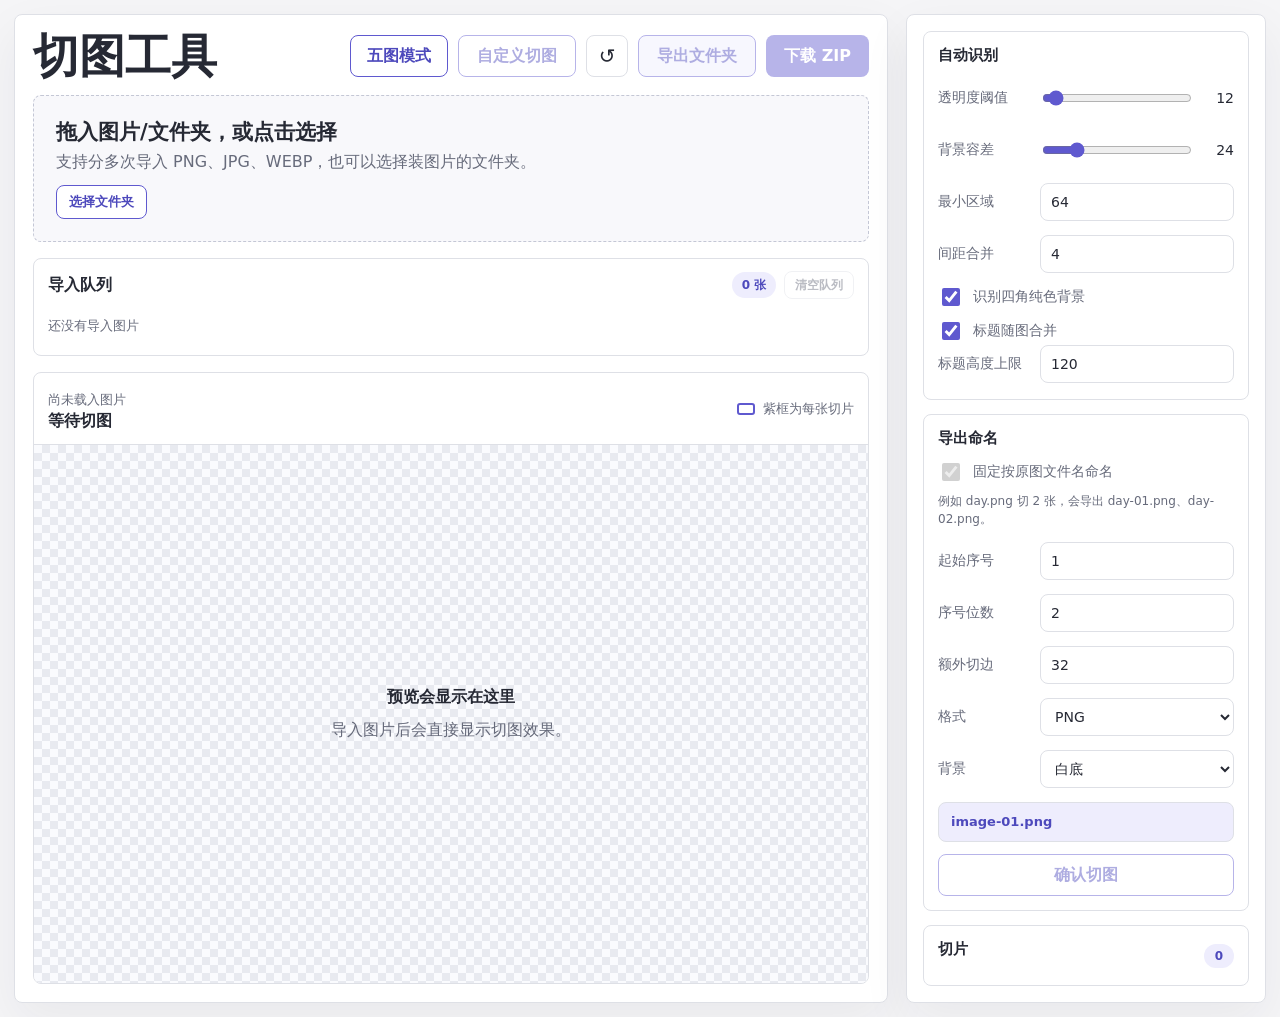
<file: index.html>
<!doctype html>
<html lang="zh-CN">
  <head>
    <meta charset="UTF-8" />
    <meta name="viewport" content="width=device-width, initial-scale=1.0" />
    <title>切图工具</title>
    <link rel="icon" type="image/svg+xml" href="./favicon.svg?v=5" />
    <link rel="stylesheet" href="./styles.css?v=20261124-3" />
    <script src="./slice-content.js?v=20261123-1" defer></script>
    <script src="./script.js?v=20261124-3" defer></script>
  </head>
  <body>
    <main class="app-shell">
      <section class="workspace">
        <header class="topbar">
          <div class="drop-copy">
            <h1>切图工具</h1>
          </div>
          <div class="topbar-actions">
            <a class="mode-button" href="./five-slicer/index.html">五图模式</a>
            <button class="custom-slice-button" id="customSliceBtn" type="button" disabled>自定义切图</button>
            <button class="icon-button" id="resetBtn" type="button" title="清空">
              <span aria-hidden="true">↺</span>
              <span class="sr-only">清空</span>
            </button>
            <button class="folder-export-button" id="exportFolderBtn" type="button" disabled>
              导出文件夹
            </button>
            <button class="primary-button" id="downloadBtn" type="button" disabled>
              下载 ZIP
            </button>
          </div>
        </header>

        <section class="drop-zone" id="dropZone">
          <input id="fileInput" type="file" accept="image/*" multiple />
          <input id="folderInput" class="folder-input" type="file" accept="image/*" webkitdirectory directory multiple />
          <div class="drop-copy">
            <h2>拖入图片/文件夹，或点击选择</h2>
            <p>支持分多次导入 PNG、JPG、WEBP，也可以选择装图片的文件夹。</p>
            <button class="folder-button" id="folderBtn" type="button">选择文件夹</button>
          </div>
        </section>

        <section class="queue-panel" aria-label="导入队列">
          <div class="queue-header">
            <strong>导入队列</strong>
            <div class="queue-actions">
              <span id="importCount">0 张</span>
              <button class="clear-queue-button" id="clearQueueBtn" type="button" disabled>清空队列</button>
            </div>
          </div>
          <div class="import-list" id="importList">
            <span>还没有导入图片</span>
          </div>
        </section>

        <section class="preview-panel" aria-label="图片预览">
          <div class="preview-toolbar">
            <div>
              <p id="imageMeta">尚未载入图片</p>
              <strong id="sliceMeta">等待切图</strong>
            </div>
            <div class="legend">
              <span class="legend-box"></span>
              <span>紫框为每张切片</span>
            </div>
          </div>
          <div class="canvas-wrap">
            <canvas id="previewCanvas"></canvas>
            <div class="preview-links" id="previewLinks" aria-hidden="true"></div>
            <div class="empty-state" id="emptyState">
              <strong>预览会显示在这里</strong>
              <span>导入图片后会直接显示切图效果。</span>
            </div>
          </div>
        </section>
      </section>

      <aside class="control-panel" aria-label="切图设置">
        <section class="panel-section">
          <h2>自动识别</h2>
          <label class="field">
            <span>透明度阈值</span>
            <input id="alphaThreshold" type="range" min="1" max="255" value="12" />
            <output id="alphaOutput">12</output>
          </label>
          <label class="field">
            <span>背景容差</span>
            <input id="colorTolerance" type="range" min="0" max="120" value="24" />
            <output id="toleranceOutput">24</output>
          </label>
          <label class="field">
            <span>最小区域</span>
            <input id="minArea" type="number" min="1" value="64" />
          </label>
          <label class="field">
            <span>间距合并</span>
            <input id="mergeGap" type="number" min="0" value="4" />
          </label>
          <label class="check-field">
            <input id="detectBackground" type="checkbox" checked />
            <span>识别四角纯色背景</span>
          </label>
          <label class="check-field">
            <input id="groupTextLabels" type="checkbox" checked />
            <span>标题随图合并</span>
          </label>
          <label class="field">
            <span>标题高度上限</span>
            <input id="textMaxHeight" type="number" min="1" value="120" />
          </label>
        </section>

        <section class="panel-section">
          <h2>导出命名</h2>
          <label class="check-field">
            <input id="useSourceName" type="checkbox" checked disabled />
            <span>固定按原图文件名命名</span>
          </label>
          <p class="field-note">例如 day.png 切 2 张，会导出 day-01.png、day-02.png。</p>
          <label class="field">
            <span>起始序号</span>
            <input id="startIndex" type="number" min="1" value="1" />
          </label>
          <label class="field">
            <span>序号位数</span>
            <input id="sequenceDigits" type="number" min="1" max="4" value="2" />
          </label>
          <label class="field">
            <span>额外切边</span>
            <input id="padding" type="number" min="0" value="32" />
          </label>
          <label class="field">
            <span>格式</span>
            <select id="exportFormat">
              <option value="png">PNG</option>
              <option value="webp">WEBP</option>
              <option value="jpeg">JPG</option>
            </select>
          </label>
          <label class="field">
            <span>背景</span>
            <select id="backgroundMode">
              <option value="white">白底</option>
              <option value="transparent">透明</option>
            </select>
          </label>
          <output class="name-preview" id="namePreview">文件名预览</output>
          <button class="secondary-button" id="sliceBtn" type="button" disabled>确认切图</button>
        </section>

        <section class="panel-section results-section" id="resultsSection">
          <div class="results-header">
            <h2>切片</h2>
            <span id="resultCount">0</span>
          </div>
          <div class="thumb-grid" id="thumbGrid"></div>
        </section>
      </aside>
    </main>

    <div class="lightbox is-hidden" id="sliceLightbox" role="dialog" aria-modal="true" aria-label="切图放大预览">
      <button class="save-button lightbox-refine-button" id="lightboxRefine" type="button" hidden>继续切图</button>
      <button class="lightbox-close" id="lightboxClose" type="button" aria-label="关闭">×</button>
      <figure class="lightbox-frame">
        <img id="lightboxImage" alt="" />
        <figcaption id="lightboxCaption"></figcaption>
      </figure>
    </div>

    <div class="custom-slice-modal is-hidden" id="customSliceModal" role="dialog" aria-modal="true" aria-labelledby="customSliceTitle">
      <div class="custom-slice-dialog">
        <header class="custom-slice-header">
          <div>
            <p class="eyebrow">Manual grid</p>
            <h2 id="customSliceTitle">自定义切图</h2>
            <p id="customSliceMeta">拖动横线和竖线调整切片范围</p>
          </div>
          <button class="lightbox-close custom-slice-close" id="customSliceClose" type="button" aria-label="关闭">×</button>
        </header>
        <div class="custom-slice-toolbar">
          <button class="secondary-button" id="customAddHorizontal" type="button">添加横线</button>
          <button class="secondary-button" id="customAddVertical" type="button">添加竖线</button>
          <button class="secondary-button" id="customDeleteGuide" type="button" disabled>删除选中线</button>
          <button class="secondary-button" id="customClearGuides" type="button">清空分割线</button>
          <button class="secondary-button" id="customGridReset" type="button">重新建议</button>
        </div>
        <div class="custom-slice-stage" id="customSliceStage">
          <div class="custom-slice-image-wrap">
            <img id="customSliceImage" alt="待自定义切图的原图" />
            <div class="custom-grid" id="customGrid"></div>
          </div>
        </div>
        <footer class="custom-slice-footer">
          <span id="customSliceCount" aria-live="polite">9 个切片</span>
          <div>
            <button class="secondary-button custom-restore-button" id="customSliceRestore" type="button">恢复自动识别</button>
            <button class="secondary-button custom-cancel-button" id="customSliceCancel" type="button">取消</button>
            <button class="primary-button" id="customSliceApply" type="button">确认切图</button>
          </div>
        </footer>
      </div>
    </div>
  </body>
</html>
</file>
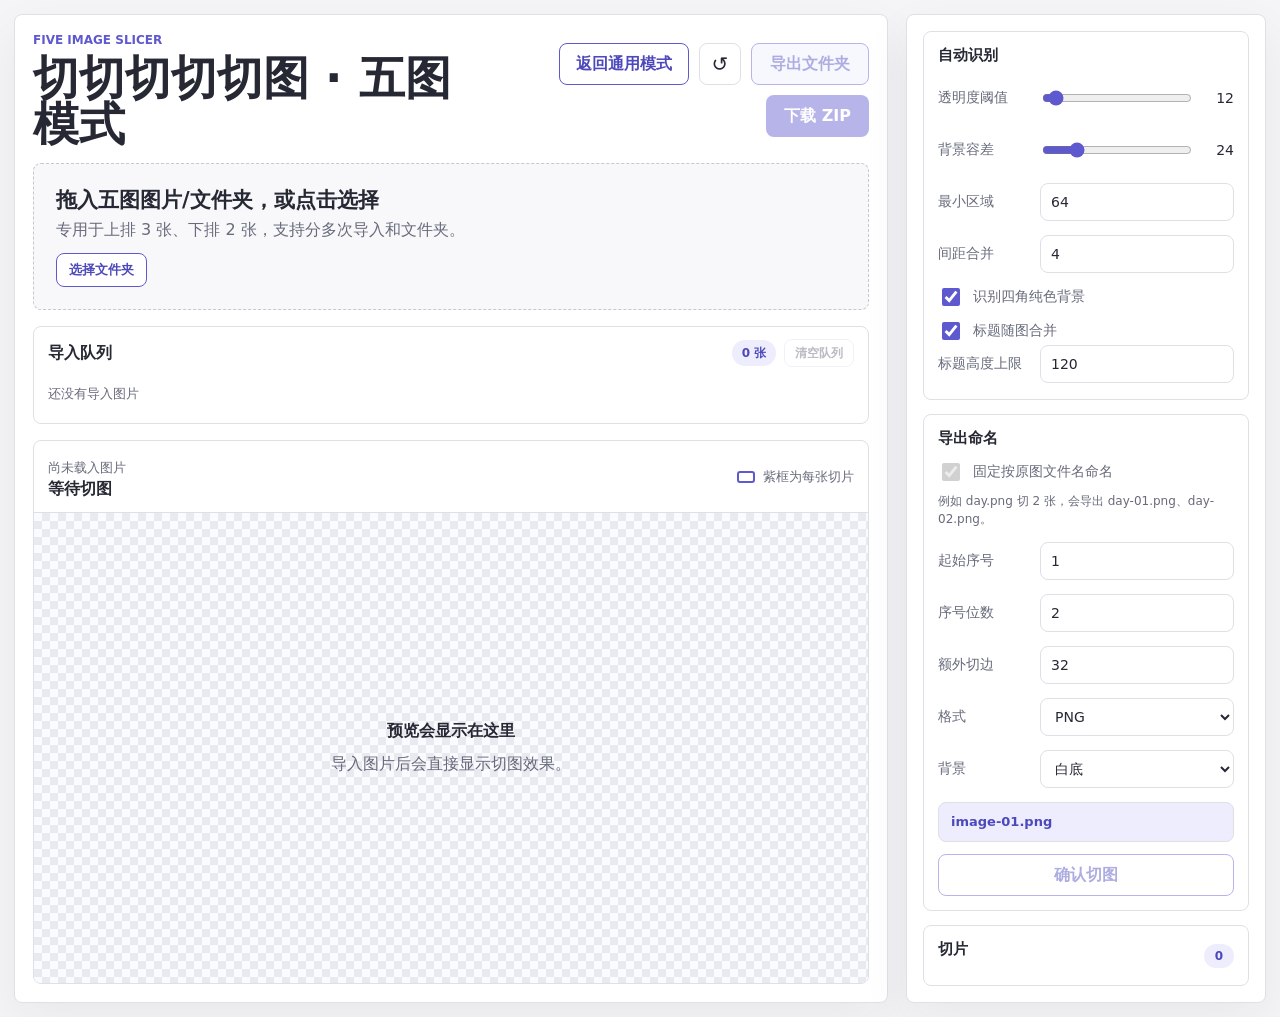
<file: five-slicer/index.html>
<!doctype html>
<html lang="zh-CN">
  <head>
    <meta charset="UTF-8" />
    <meta name="viewport" content="width=device-width, initial-scale=1.0" />
    <title>切切切切切图 · 五图模式</title>
    <link rel="icon" type="image/svg+xml" href="./favicon.svg?v=5" />
    <link rel="stylesheet" href="./styles.css?v=20261123-2" />
    <script src="../slice-content.js?v=20261123-1" defer></script>
    <script src="./script.js?v=20261123-2" defer></script>
  </head>
  <body>
    <main class="app-shell">
      <section class="workspace">
        <header class="topbar">
          <div class="drop-copy">
            <p class="eyebrow">Five Image Slicer</p>
            <h1>切切切切切图 · 五图模式</h1>
          </div>
          <div class="topbar-actions">
            <a class="mode-button" href="../index.html">返回通用模式</a>
            <button class="icon-button" id="resetBtn" type="button" title="清空">
              <span aria-hidden="true">↺</span>
              <span class="sr-only">清空</span>
            </button>
            <button class="folder-export-button" id="exportFolderBtn" type="button" disabled>
              导出文件夹
            </button>
            <button class="primary-button" id="downloadBtn" type="button" disabled>
              下载 ZIP
            </button>
          </div>
        </header>

        <section class="drop-zone" id="dropZone">
          <input id="fileInput" type="file" accept="image/*" multiple />
          <input id="folderInput" class="folder-input" type="file" accept="image/*" webkitdirectory directory multiple />
          <div class="drop-copy">
            <h2>拖入五图图片/文件夹，或点击选择</h2>
            <p>专用于上排 3 张、下排 2 张，支持分多次导入和文件夹。</p>
            <button class="folder-button" id="folderBtn" type="button">选择文件夹</button>
          </div>
        </section>

        <section class="queue-panel" aria-label="导入队列">
          <div class="queue-header">
            <strong>导入队列</strong>
            <div class="queue-actions">
              <span id="importCount">0 张</span>
              <button class="clear-queue-button" id="clearQueueBtn" type="button" disabled>清空队列</button>
            </div>
          </div>
          <div class="import-list" id="importList">
            <span>还没有导入图片</span>
          </div>
        </section>

        <section class="preview-panel" aria-label="图片预览">
          <div class="preview-toolbar">
            <div>
              <p id="imageMeta">尚未载入图片</p>
              <strong id="sliceMeta">等待切图</strong>
            </div>
            <div class="legend">
              <span class="legend-box"></span>
              <span>紫框为每张切片</span>
            </div>
          </div>
          <div class="canvas-wrap">
            <canvas id="previewCanvas"></canvas>
            <div class="preview-links" id="previewLinks" aria-hidden="true"></div>
            <div class="empty-state" id="emptyState">
              <strong>预览会显示在这里</strong>
              <span>导入图片后会直接显示切图效果。</span>
            </div>
          </div>
        </section>
      </section>

      <aside class="control-panel" aria-label="切图设置">
        <section class="panel-section">
          <h2>自动识别</h2>
          <label class="field">
            <span>透明度阈值</span>
            <input id="alphaThreshold" type="range" min="1" max="255" value="12" />
            <output id="alphaOutput">12</output>
          </label>
          <label class="field">
            <span>背景容差</span>
            <input id="colorTolerance" type="range" min="0" max="120" value="24" />
            <output id="toleranceOutput">24</output>
          </label>
          <label class="field">
            <span>最小区域</span>
            <input id="minArea" type="number" min="1" value="64" />
          </label>
          <label class="field">
            <span>间距合并</span>
            <input id="mergeGap" type="number" min="0" value="4" />
          </label>
          <label class="check-field">
            <input id="detectBackground" type="checkbox" checked />
            <span>识别四角纯色背景</span>
          </label>
          <label class="check-field">
            <input id="groupTextLabels" type="checkbox" checked />
            <span>标题随图合并</span>
          </label>
          <label class="field">
            <span>标题高度上限</span>
            <input id="textMaxHeight" type="number" min="1" value="120" />
          </label>
        </section>

        <section class="panel-section">
          <h2>导出命名</h2>
          <label class="check-field">
            <input id="useSourceName" type="checkbox" checked disabled />
            <span>固定按原图文件名命名</span>
          </label>
          <p class="field-note">例如 day.png 切 2 张，会导出 day-01.png、day-02.png。</p>
          <label class="field">
            <span>起始序号</span>
            <input id="startIndex" type="number" min="1" value="1" />
          </label>
          <label class="field">
            <span>序号位数</span>
            <input id="sequenceDigits" type="number" min="1" max="4" value="2" />
          </label>
          <label class="field">
            <span>额外切边</span>
            <input id="padding" type="number" min="0" value="32" />
          </label>
          <label class="field">
            <span>格式</span>
            <select id="exportFormat">
              <option value="png">PNG</option>
              <option value="webp">WEBP</option>
              <option value="jpeg">JPG</option>
            </select>
          </label>
          <label class="field">
            <span>背景</span>
            <select id="backgroundMode">
              <option value="white">白底</option>
              <option value="transparent">透明</option>
            </select>
          </label>
          <output class="name-preview" id="namePreview">文件名预览</output>
          <button class="secondary-button" id="sliceBtn" type="button" disabled>确认切图</button>
        </section>

        <section class="panel-section results-section" id="resultsSection">
          <div class="results-header">
            <h2>切片</h2>
            <span id="resultCount">0</span>
          </div>
          <div class="thumb-grid" id="thumbGrid"></div>
        </section>
      </aside>
    </main>

    <div class="lightbox is-hidden" id="sliceLightbox" role="dialog" aria-modal="true" aria-label="切图放大预览">
      <button class="lightbox-close" id="lightboxClose" type="button" aria-label="关闭">×</button>
      <figure class="lightbox-frame">
        <img id="lightboxImage" alt="" />
        <figcaption id="lightboxCaption"></figcaption>
      </figure>
    </div>
  </body>
</html>
</file>
<file: styles.css>
:root {
  color-scheme: light;
  --bg: #f5f5f7;
  --panel: #ffffff;
  --panel-soft: #eeedfd;
  --ink: #262934;
  --muted: #676b7b;
  --line: #dee0e6;
  --accent: #5f59cf;
  --accent-strong: #4d49bc;
  --slice-guide: var(--accent);
  --warning: #c8374d;
  --shadow: 0 18px 50px rgba(38, 41, 52, 0.06);
  --checker-light: #fafbfe;
  --checker-dark: #e8eaf0;
  font-family:
    Inter, ui-sans-serif, system-ui, -apple-system, BlinkMacSystemFont, "Segoe UI",
    "PingFang SC", "Microsoft YaHei", sans-serif;
}

* {
  box-sizing: border-box;
}

body {
  min-width: 320px;
  min-height: 100vh;
  margin: 0;
  background: var(--bg);
  color: var(--ink);
}

body.has-lightbox {
  overflow: hidden;
}

button,
input,
select {
  font: inherit;
}

button {
  border: 0;
}

.app-shell {
  display: grid;
  grid-template-columns: minmax(0, 1fr) 360px;
  gap: 18px;
  width: min(1440px, calc(100vw - 28px));
  min-height: calc(100vh - 28px);
  margin: 14px auto;
}

.workspace,
.control-panel {
  border: 1px solid var(--line);
  background: var(--panel);
  box-shadow: var(--shadow);
  backdrop-filter: blur(16px);
}

.workspace {
  display: grid;
  grid-template-rows: auto auto auto minmax(360px, 1fr);
  gap: 16px;
  min-width: 0;
  border-radius: 8px;
  padding: 18px;
}

.control-panel {
  display: grid;
  grid-template-rows: auto auto minmax(0, 1fr);
  gap: 14px;
  min-height: calc(100vh - 28px);
  overflow: auto;
  border-radius: 8px;
  padding: 16px;
}

.topbar,
.preview-toolbar,
.results-header,
.topbar-actions {
  display: flex;
  align-items: center;
}

.topbar {
  justify-content: space-between;
  gap: 16px;
}

.topbar h1,
.panel-section h2,
.drop-zone h2 {
  margin: 0;
}

.topbar h1 {
  font-size: clamp(26px, 4vw, 46px);
  line-height: 1;
}

.eyebrow {
  margin: 0 0 8px;
  color: var(--accent);
  font-size: 12px;
  font-weight: 800;
  letter-spacing: 0;
  text-transform: uppercase;
}

.topbar-actions {
  flex-wrap: wrap;
  justify-content: flex-end;
  gap: 10px;
}

.primary-button,
.secondary-button,
.folder-export-button,
.custom-slice-button,
.icon-button {
  min-height: 42px;
  border-radius: 8px;
  cursor: pointer;
  transition:
    transform 160ms ease,
    background 160ms ease,
    color 160ms ease,
    border-color 160ms ease;
}

.primary-button,
.secondary-button,
.folder-export-button,
.custom-slice-button {
  padding: 0 18px;
  font-weight: 800;
}

.folder-export-button {
  border: 1px solid var(--accent);
  background: var(--panel-soft);
  color: var(--accent-strong);
}

.custom-slice-button {
  border: 1px solid var(--accent);
  background: #fff;
  color: var(--accent-strong);
}

.custom-slice-button:hover {
  background: var(--panel-soft);
}

.mode-button {
  display: inline-flex;
  min-height: 42px;
  align-items: center;
  justify-content: center;
  border: 1px solid var(--accent);
  border-radius: 8px;
  padding: 0 16px;
  color: var(--accent-strong);
  background: #fff;
  font-weight: 800;
  text-decoration: none;
  transition: transform 160ms ease, background 160ms ease;
}

.mode-button:hover {
  transform: translateY(-1px);
  background: var(--panel-soft);
}

.primary-button {
  background: var(--accent);
  color: #fff;
}

.secondary-button {
  width: 100%;
  border: 1px solid var(--accent);
  background: #fff;
  color: var(--accent-strong);
}

.icon-button {
  display: grid;
  width: 42px;
  place-items: center;
  border: 1px solid var(--line);
  background: #fff;
  color: var(--ink);
  font-size: 20px;
}

button:disabled {
  cursor: not-allowed;
  opacity: 0.45;
}

button:not(:disabled):hover {
  transform: translateY(-1px);
}

.drop-zone {
  position: relative;
  display: grid;
  grid-template-columns: minmax(0, 1fr);
  align-items: center;
  gap: 14px;
  min-height: 124px;
  border: 1px dashed #c4c7d5;
  border-radius: 8px;
  background: #f8f8fb;
  padding: 22px;
  cursor: pointer;
}

.drop-zone.is-over {
  border-color: var(--accent);
  background: var(--panel-soft);
}

.drop-zone input {
  position: absolute;
  inset: 0;
  z-index: 0;
  opacity: 0;
  cursor: pointer;
}

.drop-zone .folder-input {
  display: none;
}

.drop-copy {
  position: relative;
  z-index: 1;
}

.drop-zone h2 {
  font-size: 21px;
}

.folder-button {
  min-height: 34px;
  margin-top: 12px;
  border: 1px solid var(--accent);
  border-radius: 8px;
  background: #fff;
  color: var(--accent-strong);
  cursor: pointer;
  padding: 0 12px;
  font-size: 13px;
  font-weight: 800;
}

.queue-panel {
  display: grid;
  gap: 10px;
  border: 1px solid var(--line);
  border-radius: 8px;
  background: rgba(255, 255, 255, 0.86);
  padding: 12px 14px;
}

.queue-header {
  display: flex;
  align-items: center;
  justify-content: space-between;
  gap: 12px;
}

.queue-actions {
  display: flex;
  align-items: center;
  gap: 8px;
}

.queue-actions span {
  display: grid;
  min-width: 44px;
  height: 26px;
  place-items: center;
  border-radius: 999px;
  background: var(--panel-soft);
  color: var(--accent-strong);
  font-size: 12px;
  font-weight: 900;
}

.clear-queue-button {
  min-height: 28px;
  border: 1px solid var(--line);
  border-radius: 8px;
  background: #fff;
  color: var(--muted);
  cursor: pointer;
  padding: 0 10px;
  font-size: 12px;
  font-weight: 800;
}

.import-list {
  display: flex;
  flex-wrap: wrap;
  gap: 8px;
  min-height: 34px;
  align-items: center;
  color: var(--muted);
  font-size: 13px;
}

.import-item {
  display: inline-grid;
  grid-template-columns: minmax(0, auto) 28px;
  align-items: stretch;
  overflow: hidden;
  border: 1px solid var(--line);
  border-radius: 8px;
  background: #fff;
}

.import-item.is-active {
  border-color: var(--accent);
  background: var(--panel-soft);
}

.import-chip,
.remove-import-button {
  min-height: 32px;
  background: transparent;
  cursor: pointer;
}

.import-chip {
  min-width: 0;
  color: var(--ink);
  padding: 0 10px;
  font-size: 12px;
  text-align: left;
}

.import-item.is-active .import-chip {
  color: var(--accent-strong);
  font-weight: 800;
}

.remove-import-button {
  display: grid;
  place-items: center;
  border-left: 1px solid var(--line);
  color: var(--muted);
  font-size: 18px;
  line-height: 1;
}

.remove-import-button:hover,
.clear-queue-button:hover {
  border-color: var(--warning);
  color: var(--warning);
}

.drop-zone p,
.preview-toolbar p,
.empty-state span {
  margin: 6px 0 0;
  color: var(--muted);
}

.preview-panel {
  display: grid;
  grid-template-rows: auto minmax(0, 1fr);
  min-height: 0;
  overflow: hidden;
  border: 1px solid var(--line);
  border-radius: 8px;
  background: #fff;
}

.preview-toolbar {
  justify-content: space-between;
  gap: 16px;
  border-bottom: 1px solid var(--line);
  padding: 12px 14px;
}

.preview-toolbar p {
  font-size: 13px;
}

.preview-toolbar strong {
  display: block;
  margin-top: 2px;
}

.legend {
  display: flex;
  flex: 0 0 auto;
  align-items: center;
  gap: 8px;
  color: var(--muted);
  font-size: 13px;
}

.legend-box {
  width: 18px;
  height: 12px;
  border: 2px solid var(--slice-guide);
  border-radius: 3px;
}

.canvas-wrap {
  position: relative;
  min-height: 360px;
  overflow: auto;
  background-color: var(--checker-light);
  background-image:
    linear-gradient(45deg, var(--checker-dark) 25%, transparent 25%),
    linear-gradient(-45deg, var(--checker-dark) 25%, transparent 25%),
    linear-gradient(45deg, transparent 75%, var(--checker-dark) 75%),
    linear-gradient(-45deg, transparent 75%, var(--checker-dark) 75%);
  background-position:
    0 0,
    0 8px,
    8px -8px,
    -8px 0;
  background-size: 16px 16px;
}

#previewCanvas {
  display: block;
  margin: 0 auto;
}

.preview-links {
  position: absolute;
  top: 0;
  left: 50%;
  transform: translateX(-50%);
  pointer-events: none;
}

.preview-save-link {
  position: absolute;
  display: block;
  cursor: zoom-in;
  pointer-events: auto;
}

.empty-state {
  position: absolute;
  inset: 0;
  display: grid;
  place-content: center;
  gap: 6px;
  padding: 24px;
  text-align: center;
}

.empty-state.is-hidden,
.is-hidden {
  display: none;
}

.panel-section {
  border: 1px solid var(--line);
  border-radius: 8px;
  background: rgba(255, 255, 255, 0.88);
  padding: 14px;
}

.panel-section h2 {
  margin-bottom: 12px;
  font-size: 15px;
}

.field {
  display: grid;
  grid-template-columns: 92px minmax(0, 1fr) auto;
  align-items: center;
  gap: 10px;
  min-height: 42px;
  color: var(--muted);
  font-size: 14px;
}

.field + .field,
.check-field {
  margin-top: 10px;
}

.field input[type="number"],
.field input[type="text"],
.field select {
  min-width: 0;
  height: 38px;
  border: 1px solid var(--line);
  border-radius: 8px;
  background: #fff;
  color: var(--ink);
  padding: 0 10px;
}

.field input[type="range"] {
  width: 100%;
  accent-color: var(--accent);
}

.field output {
  width: 34px;
  color: var(--ink);
  font-variant-numeric: tabular-nums;
  text-align: right;
}

.name-preview {
  display: block;
  min-width: 0;
  margin: 12px 0;
  overflow: hidden;
  border: 1px solid var(--line);
  border-radius: 8px;
  background: var(--panel-soft);
  color: var(--accent-strong);
  font-size: 13px;
  font-weight: 800;
  line-height: 1.4;
  padding: 10px 12px;
  text-overflow: ellipsis;
  white-space: nowrap;
}

.field:has(input[type="number"]),
.field:has(input[type="text"]),
.field:has(select) {
  grid-template-columns: 92px minmax(0, 1fr);
}

.check-field {
  display: flex;
  align-items: center;
  gap: 10px;
  color: var(--muted);
  font-size: 14px;
}

.check-field input {
  width: 18px;
  height: 18px;
  accent-color: var(--accent);
}

.field-note {
  margin: 8px 0 12px;
  color: var(--muted);
  font-size: 12px;
  line-height: 1.5;
}

.results-section {
  display: flex;
  flex-direction: column;
  height: 100%;
  min-height: 0;
  overflow: hidden;
}

.results-header {
  justify-content: space-between;
  gap: 12px;
}

#resultCount {
  display: grid;
  min-width: 30px;
  height: 24px;
  place-items: center;
  border-radius: 999px;
  background: var(--panel-soft);
  color: var(--accent-strong);
  font-size: 12px;
  font-weight: 900;
}

.thumb-grid {
  display: grid;
  grid-template-columns: repeat(2, minmax(0, 1fr));
  align-content: start;
  gap: 10px;
  min-height: 0;
  overflow: auto;
  padding-right: 2px;
}

.results-section .thumb-grid {
  flex: 1;
}

.thumb-grid.is-empty {
  display: none;
}

.thumb {
  display: grid;
  gap: 8px;
  min-width: 0;
  border: 1px solid var(--line);
  border-radius: 8px;
  background: #fff;
  color: inherit;
  padding: 8px;
}

.thumb-media {
  display: block;
  cursor: zoom-in;
  min-width: 0;
}

.thumb-media img {
  width: 100%;
  aspect-ratio: 1;
  object-fit: contain;
  border-radius: 6px;
  background-color: var(--checker-light);
  background-image:
    linear-gradient(45deg, var(--checker-dark) 25%, transparent 25%),
    linear-gradient(-45deg, var(--checker-dark) 25%, transparent 25%),
    linear-gradient(45deg, transparent 75%, var(--checker-dark) 75%),
    linear-gradient(-45deg, transparent 75%, var(--checker-dark) 75%);
  background-position:
    0 0,
    0 6px,
    6px -6px,
    -6px 0;
  background-size: 12px 12px;
}

.thumb:hover {
  border-color: var(--accent);
}

.thumb span {
  overflow: hidden;
  color: var(--muted);
  font-size: 12px;
  text-overflow: ellipsis;
  white-space: nowrap;
}

.save-button {
  display: grid;
  place-items: center;
  min-height: 34px;
  border: 1px solid var(--line);
  border-radius: 8px;
  background: var(--panel-soft);
  color: var(--accent-strong);
  cursor: pointer;
  font-size: 13px;
  font-weight: 800;
  text-decoration: none;
}

.save-button:hover {
  border-color: var(--accent);
  background: #fff;
}

.thumb-actions {
  display: grid;
  align-content: start;
  gap: 6px;
}

.lightbox {
  position: fixed;
  inset: 0;
  z-index: 20;
  display: grid;
  place-items: center;
  background: rgba(26, 28, 39, 0.72);
  backdrop-filter: blur(6px);
  padding: 24px;
  touch-action: pan-y;
  user-select: none;
}

.lightbox.is-hidden {
  display: none;
}

.lightbox-frame {
  display: grid;
  gap: 10px;
  max-width: min(1200px, 94vw);
  max-height: 92vh;
  margin: 0;
}

.lightbox-frame img {
  display: block;
  max-width: 100%;
  max-height: 84vh;
  border-radius: 8px;
  background-color: var(--checker-light);
  background-image:
    linear-gradient(45deg, var(--checker-dark) 25%, transparent 25%),
    linear-gradient(-45deg, var(--checker-dark) 25%, transparent 25%),
    linear-gradient(45deg, transparent 75%, var(--checker-dark) 75%),
    linear-gradient(-45deg, transparent 75%, var(--checker-dark) 75%);
  background-position:
    0 0,
    0 8px,
    8px -8px,
    -8px 0;
  background-size: 16px 16px;
  box-shadow: 0 18px 50px rgba(0, 0, 0, 0.28);
  cursor: grab;
  object-fit: contain;
}

.lightbox-frame figcaption {
  color: #fff;
  font-size: 14px;
  font-weight: 800;
  text-align: center;
}

.lightbox-close {
  position: fixed;
  top: 18px;
  right: 18px;
  display: grid;
  width: 42px;
  height: 42px;
  place-items: center;
  border: 1px solid rgba(255, 255, 255, 0.4);
  border-radius: 8px;
  background: rgba(255, 255, 255, 0.94);
  color: var(--ink);
  cursor: pointer;
  font-size: 28px;
  line-height: 1;
}

.lightbox-refine-button {
  position: fixed;
  top: 18px;
  right: 70px;
  min-height: 42px;
  padding: 0 12px;
}

.lightbox-refine-button[hidden] {
  display: none;
}

.custom-slice-modal {
  position: fixed;
  inset: 0;
  z-index: 30;
  display: grid;
  place-items: center;
  background: rgba(26, 28, 39, 0.72);
  padding: 24px;
}

.custom-slice-modal.is-hidden {
  display: none;
}

.custom-slice-dialog {
  display: grid;
  grid-template-rows: auto auto minmax(320px, 1fr) auto;
  width: min(1180px, 96vw);
  height: min(860px, 94vh);
  overflow: hidden;
  border: 1px solid var(--line);
  border-radius: 8px;
  background: var(--panel);
  box-shadow: 0 24px 70px rgba(0, 0, 0, 0.3);
}

.custom-slice-header,
.custom-slice-toolbar,
.custom-slice-footer {
  display: flex;
  align-items: center;
  justify-content: space-between;
  gap: 16px;
  border-bottom: 1px solid var(--line);
  padding: 16px 20px;
}

.custom-slice-header h2 {
  margin: 0;
  font-size: 24px;
}

.custom-slice-header p:last-child {
  margin: 6px 0 0;
  color: var(--muted);
  font-size: 13px;
}

.custom-slice-close {
  position: static;
  flex: 0 0 auto;
}

.custom-slice-toolbar {
  justify-content: flex-start;
  flex-wrap: wrap;
  background: var(--panel-soft);
}

.custom-slice-toolbar .secondary-button {
  width: auto;
}

.custom-slice-toolbar label {
  display: inline-flex;
  align-items: center;
  gap: 8px;
  color: var(--muted);
  font-size: 13px;
  font-weight: 800;
}

.custom-slice-toolbar input {
  width: 72px;
  min-height: 38px;
  border: 1px solid var(--line);
  border-radius: 8px;
  padding: 0 10px;
  color: var(--ink);
  background: #fff;
}

.custom-slice-hint {
  color: var(--muted);
  font-size: 12px;
}

.custom-slice-stage {
  position: relative;
  display: flex;
  align-items: flex-start;
  justify-content: center;
  min-height: 0;
  overflow: auto;
  padding: 24px;
  background: #f0f1f5;
}

.custom-slice-image-wrap {
  position: relative;
  width: 100%;
  flex: 0 0 auto;
}

.custom-slice-image-wrap img {
  display: block;
  width: 100%;
  height: auto;
  user-select: none;
}

.custom-grid {
  position: absolute;
  inset: 0;
  pointer-events: none;
  outline: 3px solid var(--slice-guide);
  outline-offset: -2px;
}

.custom-grid-line {
  position: absolute;
  z-index: 2;
  pointer-events: auto;
  background: transparent;
  touch-action: none;
}

.custom-grid-line::before {
  position: absolute;
  content: "";
  background: var(--slice-guide);
  box-shadow: 0 0 0 1px rgba(255, 255, 255, 0.9), 0 1px 5px rgba(0, 0, 0, 0.24);
}

.custom-grid-line.is-selected::before {
  background: var(--accent-strong);
  box-shadow: 0 0 0 2px #fff, 0 0 0 4px rgba(95, 89, 207, 0.42);
}

.custom-grid-line.is-dragging {
  z-index: 3;
}

.custom-grid-line.vertical {
  top: 0;
  bottom: 0;
  width: 14px;
  margin-left: -7px;
  cursor: col-resize;
}

.custom-grid-line.vertical::before {
  top: 0;
  bottom: 0;
  left: 5px;
  width: 4px;
}

.custom-grid-line.horizontal {
  left: 0;
  right: 0;
  height: 14px;
  margin-top: -7px;
  cursor: row-resize;
}

.custom-grid-line.horizontal::before {
  top: 5px;
  right: 0;
  left: 0;
  height: 4px;
}

.custom-grid-label {
  position: absolute;
  z-index: 1;
  display: grid;
  align-items: start;
  justify-items: start;
  box-sizing: border-box;
  padding: 8px;
  color: var(--accent-strong);
  font-size: 16px;
  font-weight: 900;
  text-shadow: 0 1px 0 #fff, 1px 0 0 #fff, 0 -1px 0 #fff, -1px 0 0 #fff;
  pointer-events: none;
}

.custom-slice-footer {
  border-top: 1px solid var(--line);
  border-bottom: 0;
}

.custom-slice-footer > div {
  display: flex;
  gap: 10px;
}

.custom-slice-footer .secondary-button {
  width: auto;
}

.sr-only {
  position: absolute;
  width: 1px;
  height: 1px;
  overflow: hidden;
  clip: rect(0, 0, 0, 0);
  white-space: nowrap;
}

@media (max-width: 980px) {
  .app-shell {
    grid-template-columns: 1fr;
  }

  .control-panel {
    min-height: auto;
    grid-template-rows: auto;
    overflow: visible;
  }
}

@media (max-width: 620px) {
  .app-shell {
    width: min(100vw - 16px, 1440px);
    margin: 8px auto;
  }

  .workspace,
  .control-panel {
    padding: 12px;
  }

  .topbar,
  .drop-zone,
  .preview-toolbar {
    align-items: stretch;
  }

  .topbar,
  .preview-toolbar {
    flex-direction: column;
  }

  .drop-zone {
    grid-template-columns: 1fr;
  }

  .field {
    grid-template-columns: 1fr;
    gap: 6px;
  }

  .field:has(input[type="number"]),
  .field:has(input[type="text"]),
  .field:has(select) {
    grid-template-columns: 1fr;
  }

  .field output {
    width: auto;
    text-align: left;
  }

  .thumb-grid {
    grid-template-columns: repeat(3, minmax(0, 1fr));
  }

  .custom-slice-modal {
    padding: 8px;
  }

  .custom-slice-dialog {
    width: 100%;
    height: calc(100vh - 16px);
  }

  .custom-slice-header,
  .custom-slice-toolbar,
  .custom-slice-footer {
    padding: 12px;
  }

  .custom-slice-stage {
    padding: 12px;
  }

  .custom-slice-footer {
    align-items: flex-start;
    flex-direction: column;
  }

  .custom-slice-footer > div,
  .custom-slice-footer button {
    width: 100%;
  }

  .custom-slice-footer > div {
    display: grid;
    grid-template-columns: 1.2fr 0.72fr 1.38fr;
  }

  .custom-slice-footer > div:has(.custom-restore-button[hidden]) {
    grid-template-columns: 1fr 1fr;
  }

  .custom-slice-footer button {
    min-width: 0;
    padding: 0 10px;
  }
}
</file>
<file: five-slicer/styles.css>
:root {
  color-scheme: light;
  --bg: #f5f5f7;
  --panel: #ffffff;
  --panel-soft: #eeedfd;
  --ink: #262934;
  --muted: #676b7b;
  --line: #dee0e6;
  --accent: #5f59cf;
  --accent-strong: #4d49bc;
  --slice-guide: var(--accent);
  --warning: #c8374d;
  --shadow: 0 18px 50px rgba(38, 41, 52, 0.06);
  --checker-light: #fafbfe;
  --checker-dark: #e8eaf0;
  font-family:
    Inter, ui-sans-serif, system-ui, -apple-system, BlinkMacSystemFont, "Segoe UI",
    "PingFang SC", "Microsoft YaHei", sans-serif;
}

* {
  box-sizing: border-box;
}

body {
  min-width: 320px;
  min-height: 100vh;
  margin: 0;
  background: var(--bg);
  color: var(--ink);
}

body.has-lightbox {
  overflow: hidden;
}

button,
input,
select {
  font: inherit;
}

button {
  border: 0;
}

.app-shell {
  display: grid;
  grid-template-columns: minmax(0, 1fr) 360px;
  gap: 18px;
  width: min(1440px, calc(100vw - 28px));
  min-height: calc(100vh - 28px);
  margin: 14px auto;
}

.workspace,
.control-panel {
  border: 1px solid var(--line);
  background: var(--panel);
  box-shadow: var(--shadow);
  backdrop-filter: blur(16px);
}

.workspace {
  display: grid;
  grid-template-rows: auto auto auto minmax(360px, 1fr);
  gap: 16px;
  min-width: 0;
  border-radius: 8px;
  padding: 18px;
}

.control-panel {
  display: grid;
  grid-template-rows: auto auto minmax(0, 1fr);
  gap: 14px;
  min-height: calc(100vh - 28px);
  overflow: auto;
  border-radius: 8px;
  padding: 16px;
}

.topbar,
.preview-toolbar,
.results-header,
.topbar-actions {
  display: flex;
  align-items: center;
}

.topbar {
  justify-content: space-between;
  gap: 16px;
}

.topbar h1,
.panel-section h2,
.drop-zone h2 {
  margin: 0;
}

.topbar h1 {
  font-size: clamp(26px, 4vw, 46px);
  line-height: 1;
}

.eyebrow {
  margin: 0 0 8px;
  color: var(--accent);
  font-size: 12px;
  font-weight: 800;
  letter-spacing: 0;
  text-transform: uppercase;
}

.topbar-actions {
  flex-wrap: wrap;
  justify-content: flex-end;
  gap: 10px;
}

.primary-button,
.secondary-button,
.folder-export-button,
.icon-button {
  min-height: 42px;
  border-radius: 8px;
  cursor: pointer;
  transition:
    transform 160ms ease,
    background 160ms ease,
    color 160ms ease,
    border-color 160ms ease;
}

.primary-button,
.secondary-button,
.folder-export-button {
  padding: 0 18px;
  font-weight: 800;
}

.folder-export-button {
  border: 1px solid var(--accent);
  background: var(--panel-soft);
  color: var(--accent-strong);
}

.mode-button {
  display: inline-flex;
  min-height: 42px;
  align-items: center;
  justify-content: center;
  border: 1px solid var(--accent);
  border-radius: 8px;
  padding: 0 16px;
  color: var(--accent-strong);
  background: #fff;
  font-weight: 800;
  text-decoration: none;
  transition: transform 160ms ease, background 160ms ease;
}

.mode-button:hover {
  transform: translateY(-1px);
  background: var(--panel-soft);
}

.primary-button {
  background: var(--accent);
  color: #fff;
}

.secondary-button {
  width: 100%;
  border: 1px solid var(--accent);
  background: #fff;
  color: var(--accent-strong);
}

.icon-button {
  display: grid;
  width: 42px;
  place-items: center;
  border: 1px solid var(--line);
  background: #fff;
  color: var(--ink);
  font-size: 20px;
}

button:disabled {
  cursor: not-allowed;
  opacity: 0.45;
}

button:not(:disabled):hover {
  transform: translateY(-1px);
}

.drop-zone {
  position: relative;
  display: grid;
  grid-template-columns: minmax(0, 1fr);
  align-items: center;
  gap: 14px;
  min-height: 124px;
  border: 1px dashed #c4c7d5;
  border-radius: 8px;
  background: #f8f8fb;
  padding: 22px;
  cursor: pointer;
}

.drop-zone.is-over {
  border-color: var(--accent);
  background: var(--panel-soft);
}

.drop-zone input {
  position: absolute;
  inset: 0;
  z-index: 0;
  opacity: 0;
  cursor: pointer;
}

.drop-zone .folder-input {
  display: none;
}

.drop-copy {
  position: relative;
  z-index: 1;
}

.drop-zone h2 {
  font-size: 21px;
}

.folder-button {
  min-height: 34px;
  margin-top: 12px;
  border: 1px solid var(--accent);
  border-radius: 8px;
  background: #fff;
  color: var(--accent-strong);
  cursor: pointer;
  padding: 0 12px;
  font-size: 13px;
  font-weight: 800;
}

.queue-panel {
  display: grid;
  gap: 10px;
  border: 1px solid var(--line);
  border-radius: 8px;
  background: rgba(255, 255, 255, 0.86);
  padding: 12px 14px;
}

.queue-header {
  display: flex;
  align-items: center;
  justify-content: space-between;
  gap: 12px;
}

.queue-actions {
  display: flex;
  align-items: center;
  gap: 8px;
}

.queue-actions span {
  display: grid;
  min-width: 44px;
  height: 26px;
  place-items: center;
  border-radius: 999px;
  background: var(--panel-soft);
  color: var(--accent-strong);
  font-size: 12px;
  font-weight: 900;
}

.clear-queue-button {
  min-height: 28px;
  border: 1px solid var(--line);
  border-radius: 8px;
  background: #fff;
  color: var(--muted);
  cursor: pointer;
  padding: 0 10px;
  font-size: 12px;
  font-weight: 800;
}

.import-list {
  display: flex;
  flex-wrap: wrap;
  gap: 8px;
  min-height: 34px;
  align-items: center;
  color: var(--muted);
  font-size: 13px;
}

.import-item {
  display: inline-grid;
  grid-template-columns: minmax(0, auto) 28px;
  align-items: stretch;
  overflow: hidden;
  border: 1px solid var(--line);
  border-radius: 8px;
  background: #fff;
}

.import-item.is-active {
  border-color: var(--accent);
  background: var(--panel-soft);
}

.import-chip,
.remove-import-button {
  min-height: 32px;
  background: transparent;
  cursor: pointer;
}

.import-chip {
  min-width: 0;
  color: var(--ink);
  padding: 0 10px;
  font-size: 12px;
  text-align: left;
}

.import-item.is-active .import-chip {
  color: var(--accent-strong);
  font-weight: 800;
}

.remove-import-button {
  display: grid;
  place-items: center;
  border-left: 1px solid var(--line);
  color: var(--muted);
  font-size: 18px;
  line-height: 1;
}

.remove-import-button:hover,
.clear-queue-button:hover {
  border-color: var(--warning);
  color: var(--warning);
}

.drop-zone p,
.preview-toolbar p,
.empty-state span {
  margin: 6px 0 0;
  color: var(--muted);
}

.preview-panel {
  display: grid;
  grid-template-rows: auto minmax(0, 1fr);
  min-height: 0;
  overflow: hidden;
  border: 1px solid var(--line);
  border-radius: 8px;
  background: #fff;
}

.preview-toolbar {
  justify-content: space-between;
  gap: 16px;
  border-bottom: 1px solid var(--line);
  padding: 12px 14px;
}

.preview-toolbar p {
  font-size: 13px;
}

.preview-toolbar strong {
  display: block;
  margin-top: 2px;
}

.legend {
  display: flex;
  flex: 0 0 auto;
  align-items: center;
  gap: 8px;
  color: var(--muted);
  font-size: 13px;
}

.legend-box {
  width: 18px;
  height: 12px;
  border: 2px solid var(--slice-guide);
  border-radius: 3px;
}

.canvas-wrap {
  position: relative;
  min-height: 360px;
  overflow: auto;
  background-color: var(--checker-light);
  background-image:
    linear-gradient(45deg, var(--checker-dark) 25%, transparent 25%),
    linear-gradient(-45deg, var(--checker-dark) 25%, transparent 25%),
    linear-gradient(45deg, transparent 75%, var(--checker-dark) 75%),
    linear-gradient(-45deg, transparent 75%, var(--checker-dark) 75%);
  background-position:
    0 0,
    0 8px,
    8px -8px,
    -8px 0;
  background-size: 16px 16px;
}

#previewCanvas {
  display: block;
  margin: 0 auto;
}

.preview-links {
  position: absolute;
  top: 0;
  left: 50%;
  transform: translateX(-50%);
  pointer-events: none;
}

.preview-save-link {
  position: absolute;
  display: block;
  cursor: zoom-in;
  pointer-events: auto;
}

.empty-state {
  position: absolute;
  inset: 0;
  display: grid;
  place-content: center;
  gap: 6px;
  padding: 24px;
  text-align: center;
}

.empty-state.is-hidden,
.is-hidden {
  display: none;
}

.panel-section {
  border: 1px solid var(--line);
  border-radius: 8px;
  background: rgba(255, 255, 255, 0.88);
  padding: 14px;
}

.panel-section h2 {
  margin-bottom: 12px;
  font-size: 15px;
}

.field {
  display: grid;
  grid-template-columns: 92px minmax(0, 1fr) auto;
  align-items: center;
  gap: 10px;
  min-height: 42px;
  color: var(--muted);
  font-size: 14px;
}

.field + .field,
.check-field {
  margin-top: 10px;
}

.field input[type="number"],
.field input[type="text"],
.field select {
  min-width: 0;
  height: 38px;
  border: 1px solid var(--line);
  border-radius: 8px;
  background: #fff;
  color: var(--ink);
  padding: 0 10px;
}

.field input[type="range"] {
  width: 100%;
  accent-color: var(--accent);
}

.field output {
  width: 34px;
  color: var(--ink);
  font-variant-numeric: tabular-nums;
  text-align: right;
}

.name-preview {
  display: block;
  min-width: 0;
  margin: 12px 0;
  overflow: hidden;
  border: 1px solid var(--line);
  border-radius: 8px;
  background: var(--panel-soft);
  color: var(--accent-strong);
  font-size: 13px;
  font-weight: 800;
  line-height: 1.4;
  padding: 10px 12px;
  text-overflow: ellipsis;
  white-space: nowrap;
}

.field:has(input[type="number"]),
.field:has(input[type="text"]),
.field:has(select) {
  grid-template-columns: 92px minmax(0, 1fr);
}

.check-field {
  display: flex;
  align-items: center;
  gap: 10px;
  color: var(--muted);
  font-size: 14px;
}

.check-field input {
  width: 18px;
  height: 18px;
  accent-color: var(--accent);
}

.field-note {
  margin: 8px 0 12px;
  color: var(--muted);
  font-size: 12px;
  line-height: 1.5;
}

.results-section {
  display: flex;
  flex-direction: column;
  height: 100%;
  min-height: 0;
  overflow: hidden;
}

.results-header {
  justify-content: space-between;
  gap: 12px;
}

#resultCount {
  display: grid;
  min-width: 30px;
  height: 24px;
  place-items: center;
  border-radius: 999px;
  background: var(--panel-soft);
  color: var(--accent-strong);
  font-size: 12px;
  font-weight: 900;
}

.thumb-grid {
  display: grid;
  grid-template-columns: repeat(2, minmax(0, 1fr));
  align-content: start;
  gap: 10px;
  min-height: 0;
  overflow: auto;
  padding-right: 2px;
}

.results-section .thumb-grid {
  flex: 1;
}

.thumb-grid.is-empty {
  display: none;
}

.thumb {
  display: grid;
  gap: 8px;
  min-width: 0;
  border: 1px solid var(--line);
  border-radius: 8px;
  background: #fff;
  color: inherit;
  padding: 8px;
}

.thumb-media {
  display: block;
  cursor: zoom-in;
  min-width: 0;
}

.thumb-media img {
  width: 100%;
  aspect-ratio: 1;
  object-fit: contain;
  border-radius: 6px;
  background-color: var(--checker-light);
  background-image:
    linear-gradient(45deg, var(--checker-dark) 25%, transparent 25%),
    linear-gradient(-45deg, var(--checker-dark) 25%, transparent 25%),
    linear-gradient(45deg, transparent 75%, var(--checker-dark) 75%),
    linear-gradient(-45deg, transparent 75%, var(--checker-dark) 75%);
  background-position:
    0 0,
    0 6px,
    6px -6px,
    -6px 0;
  background-size: 12px 12px;
}

.thumb:hover {
  border-color: var(--accent);
}

.thumb span {
  overflow: hidden;
  color: var(--muted);
  font-size: 12px;
  text-overflow: ellipsis;
  white-space: nowrap;
}

.save-button {
  display: grid;
  place-items: center;
  min-height: 34px;
  border: 1px solid var(--line);
  border-radius: 8px;
  background: var(--panel-soft);
  color: var(--accent-strong);
  cursor: pointer;
  font-size: 13px;
  font-weight: 800;
  text-decoration: none;
}

.save-button:hover {
  border-color: var(--accent);
  background: #fff;
}

.lightbox {
  position: fixed;
  inset: 0;
  z-index: 20;
  display: grid;
  place-items: center;
  background: rgba(26, 28, 39, 0.72);
  backdrop-filter: blur(6px);
  padding: 24px;
  touch-action: pan-y;
  user-select: none;
}

.lightbox.is-hidden {
  display: none;
}

.lightbox-frame {
  display: grid;
  gap: 10px;
  max-width: min(1200px, 94vw);
  max-height: 92vh;
  margin: 0;
}

.lightbox-frame img {
  display: block;
  max-width: 100%;
  max-height: 84vh;
  border-radius: 8px;
  background-color: var(--checker-light);
  background-image:
    linear-gradient(45deg, var(--checker-dark) 25%, transparent 25%),
    linear-gradient(-45deg, var(--checker-dark) 25%, transparent 25%),
    linear-gradient(45deg, transparent 75%, var(--checker-dark) 75%),
    linear-gradient(-45deg, transparent 75%, var(--checker-dark) 75%);
  background-position:
    0 0,
    0 8px,
    8px -8px,
    -8px 0;
  background-size: 16px 16px;
  box-shadow: 0 18px 50px rgba(0, 0, 0, 0.28);
  cursor: grab;
  object-fit: contain;
}

.lightbox-frame figcaption {
  color: #fff;
  font-size: 14px;
  font-weight: 800;
  text-align: center;
}

.lightbox-close {
  position: fixed;
  top: 18px;
  right: 18px;
  display: grid;
  width: 42px;
  height: 42px;
  place-items: center;
  border: 1px solid rgba(255, 255, 255, 0.4);
  border-radius: 8px;
  background: rgba(255, 255, 255, 0.94);
  color: var(--ink);
  cursor: pointer;
  font-size: 28px;
  line-height: 1;
}

.sr-only {
  position: absolute;
  width: 1px;
  height: 1px;
  overflow: hidden;
  clip: rect(0, 0, 0, 0);
  white-space: nowrap;
}

@media (max-width: 980px) {
  .app-shell {
    grid-template-columns: 1fr;
  }

  .control-panel {
    min-height: auto;
    grid-template-rows: auto;
    overflow: visible;
  }
}

@media (max-width: 620px) {
  .app-shell {
    width: min(100vw - 16px, 1440px);
    margin: 8px auto;
  }

  .workspace,
  .control-panel {
    padding: 12px;
  }

  .topbar,
  .drop-zone,
  .preview-toolbar {
    align-items: stretch;
  }

  .topbar,
  .preview-toolbar {
    flex-direction: column;
  }

  .drop-zone {
    grid-template-columns: 1fr;
  }

  .field {
    grid-template-columns: 1fr;
    gap: 6px;
  }

  .field:has(input[type="number"]),
  .field:has(input[type="text"]),
  .field:has(select) {
    grid-template-columns: 1fr;
  }

  .field output {
    width: auto;
    text-align: left;
  }

  .thumb-grid {
    grid-template-columns: repeat(3, minmax(0, 1fr));
  }
}
</file>
